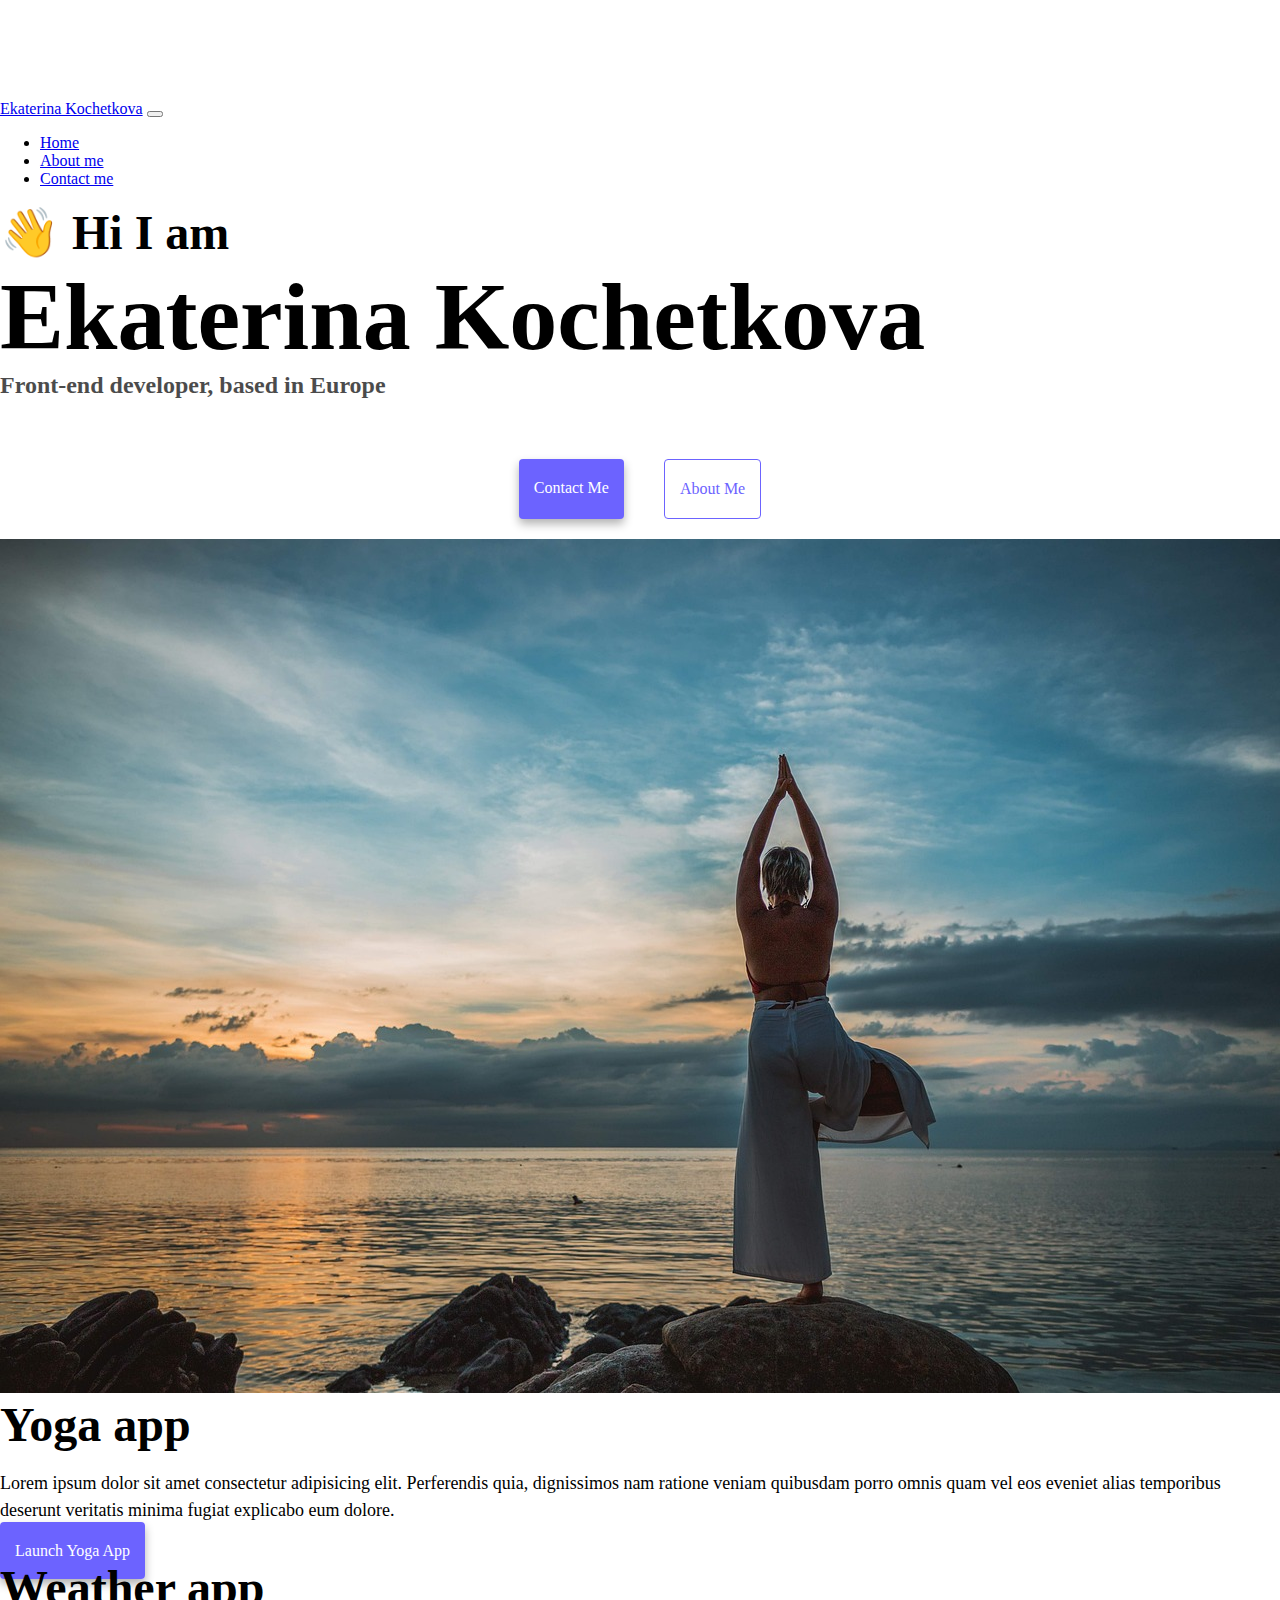
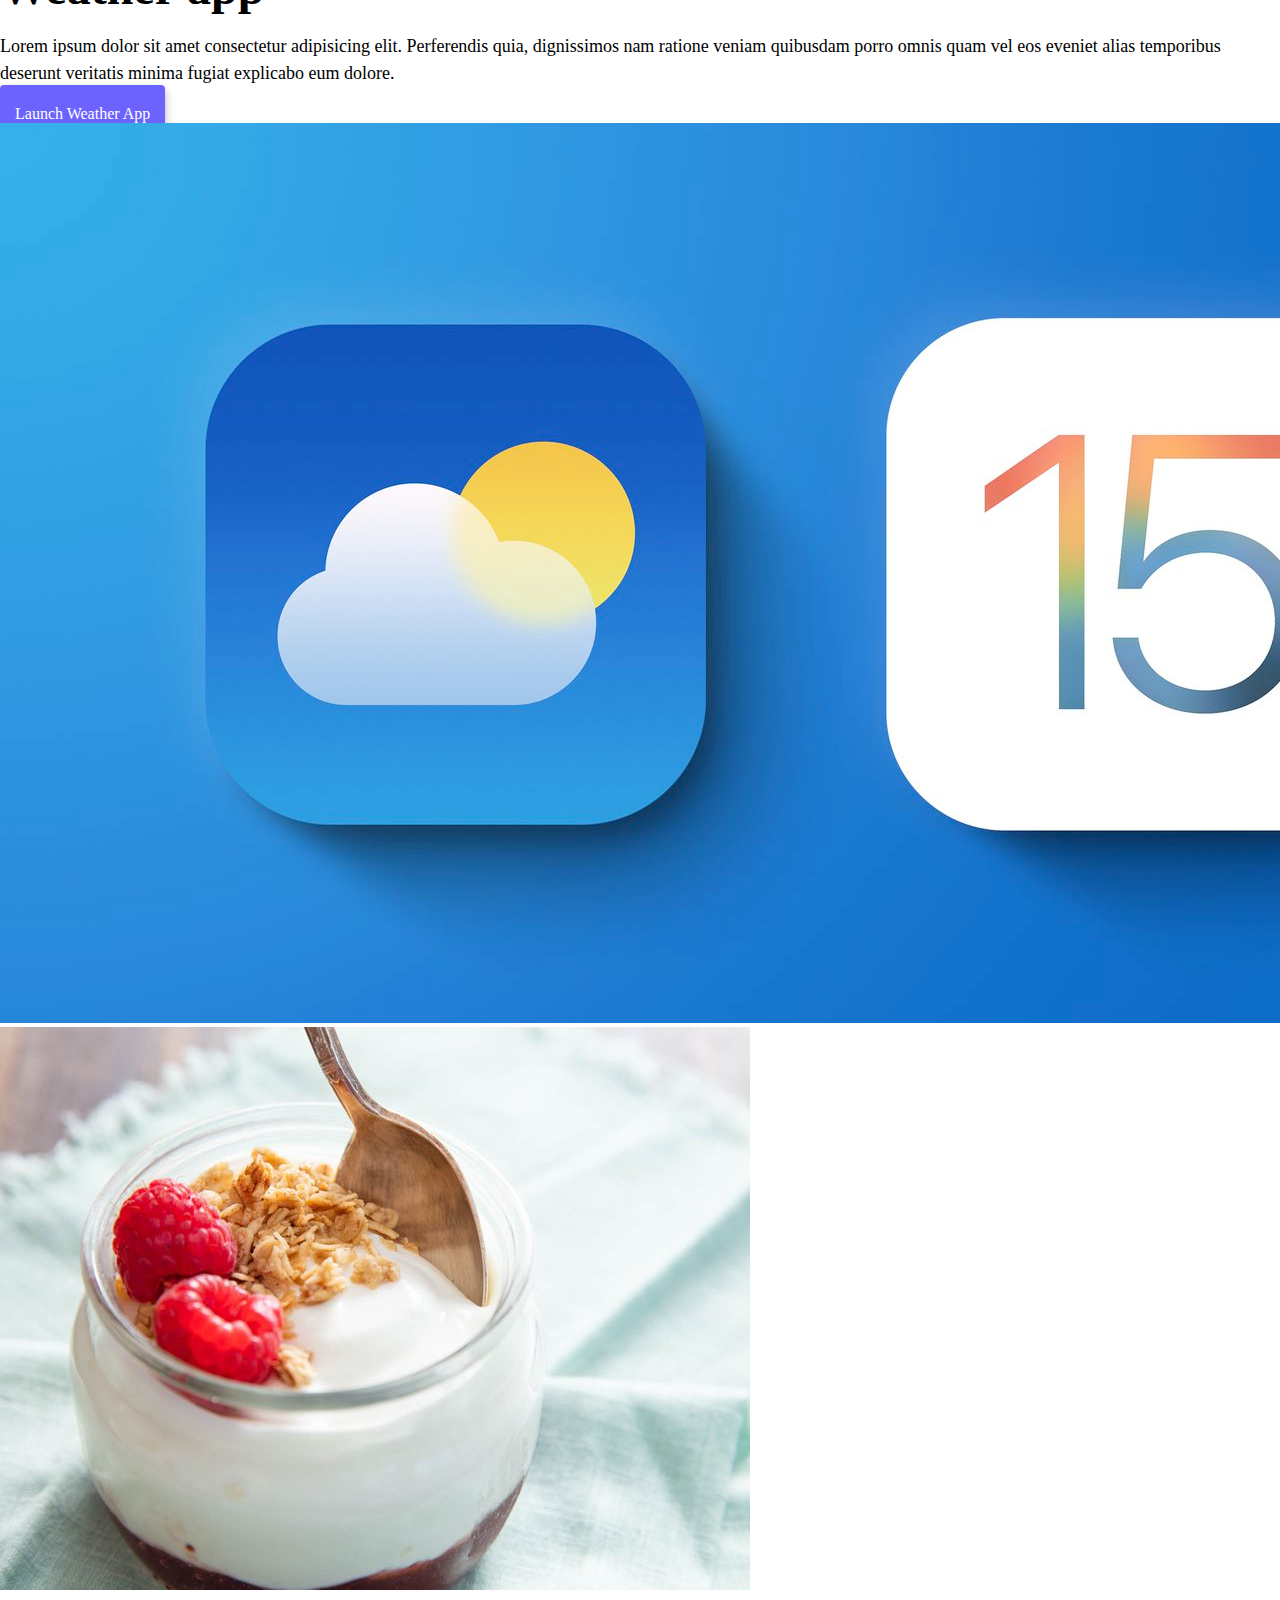
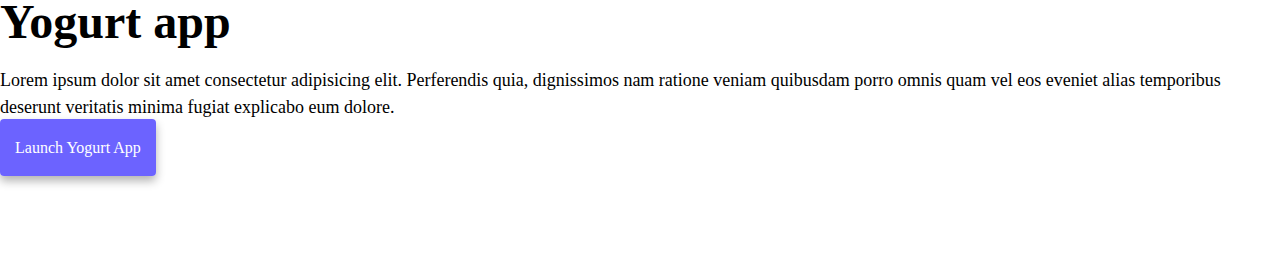
<file: index.html>
<!DOCTYPE html>
<html lang="en">
  <head>
    <meta charset="UTF-8" />
    <meta http-equiv="X-UA-Compatible" content="IE=edge" />

    <meta name="viewport" content="width=device-width, initial-scale=1.0" />
    <meta
      name="description"
      content="Ekaterina Kochetkova is a front-end developer based in Europe, check the project and contact for a job inquiries"
    />
    <title>Front- end developer Ekaterina Kochetkova</title>
    <link
      href="https://cdn.jsdelivr.net/npm/bootstrap@5.0.0-beta2/dist/css/bootstrap.min.css"
      rel="stylesheet"
      integrity="sha384-BmbxuPwQa2lc/FVzBcNJ7UAyJxM6wuqIj61tLrc4wSX0szH/Ev+nYRRuWlolflfl"
      crossorigin="anonymous"
    />
    <script
      src="https://cdn.jsdelivr.net/npm/bootstrap@5.0.0-beta2/dist/js/bootstrap.bundle.min.js"
      integrity="sha384-b5kHyXgcpbZJO/tY9Ul7kGkf1S0CWuKcCD38l8YkeH8z8QjE0GmW1gYU5S9FOnJ0"
      crossorigin="anonymous"
    ></script>
    <link rel="stylesheet" href="/style.css" />
  </head>
  <body>
    <nav class="navbar navbar-expand-lg navbar-light bg-light fixed-top">
      <div class="container">
        <a class="navbar-brand" href="/" title="Homepage"
          >Ekaterina Kochetkova</a
        >
        <button
          class="navbar-toggler"
          type="button"
          data-bs-toggle="collapse"
          data-bs-target="#navbarNav"
          aria-controls="navbarNav"
          aria-expanded="false"
          aria-label="Toggle navigation"
        >
          <span class="navbar-toggler-icon"></span>
        </button>
        <div class="collapse navbar-collapse" id="navbarNav">
          <ul class="navbar-nav">
            <li class="nav-item">
              <a
                class="nav-link active"
                aria-current="page"
                href="/"
                title="Homepage"
                >Home</a
              >
            </li>
            <li class="nav-item">
              <a
                class="nav-link"
                href="/about.html"
                title="About Ekaterina Kochetkova"
                >About me</a
              >
            </li>
            <li class="nav-item">
              <a
                class="nav-link"
                href="/about.html#contact"
                title="Contact Ekaterina Kochetkova"
                >Contact me</a
              >
            </li>
          </ul>
        </div>
      </div>
    </nav>
    <h2 class="text-center">👋 Hi I am</h2>
    <h1 class="text-center">Ekaterina Kochetkova</h1>
    <h3 class="text-center">Front-end developer, based in Europe</h3>
    <div class="navigation-links mb-5">
      <a
        href="/about.html#contact"
        class="primary-link"
        title="Contact Ekaterina Kochetkova"
        >Contact me</a
      >
      <a
        href="/about.html"
        class="secondary-link"
        title="About Ekaterina Kochetkova"
        >About me</a
      >
    </div>
    <div class="container">
      <div class="row">
        <div class="col-sm-6">
          <img
            src="/images/yoga.jpg"
            class="img-fluid rounded d-none d-sm-block"
            alt="Yoga project"
          />
        </div>
        <div class="col-sm-6">
          <h2 class="mb-3">Yoga app</h2>
          <p>
            Lorem ipsum dolor sit amet consectetur adipisicing elit. Perferendis
            quia, dignissimos nam ratione veniam quibusdam porro omnis quam vel
            eos eveniet alias temporibus deserunt veritatis minima fugiat
            explicabo eum dolore.
          </p>
          <div class="mt-5">
            <a href="#" class="primary-link project-link" title="Yoga project"
              >Launch Yoga App</a
            >
          </div>
        </div>
      </div>
      <div class="row mt-5">
        <div class="col-sm-6">
          <h2 class="mb-3">Weather app</h2>
          <p>
            Lorem ipsum dolor sit amet consectetur adipisicing elit. Perferendis
            quia, dignissimos nam ratione veniam quibusdam porro omnis quam vel
            eos eveniet alias temporibus deserunt veritatis minima fugiat
            explicabo eum dolore.
          </p>
          <div class="mt-5">
            <a
              href="#"
              class="primary-link project-link"
              title="Weather project"
              >Launch Weather App</a
            >
          </div>
        </div>
        <div class="col-sm-6">
          <img
            src="/images/weather-app.jpeg"
            class="img-fluid rounded d-none d-sm-block"
            alt="Weather project"
          />
        </div>
      </div>
      <div class="row mt-5">
        <div class="col-sm-6">
          <img
            src="/images/yogurt.jpeg"
            class="img-fluid rounded d-none d-sm-block"
            alt="Yogurt project"
          />
        </div>
        <div class="col-sm-6">
          <h2 class="mb-3">Yogurt app</h2>
          <p>
            Lorem ipsum dolor sit amet consectetur adipisicing elit. Perferendis
            quia, dignissimos nam ratione veniam quibusdam porro omnis quam vel
            eos eveniet alias temporibus deserunt veritatis minima fugiat
            explicabo eum dolore.
          </p>
          <div class="mt-5">
            <a href="#" class="primary-link project-link" title="Yogurt project"
              >Launch Yogurt App</a
            >
          </div>
        </div>
      </div>
    </div>
  </body>
</html>
</file>
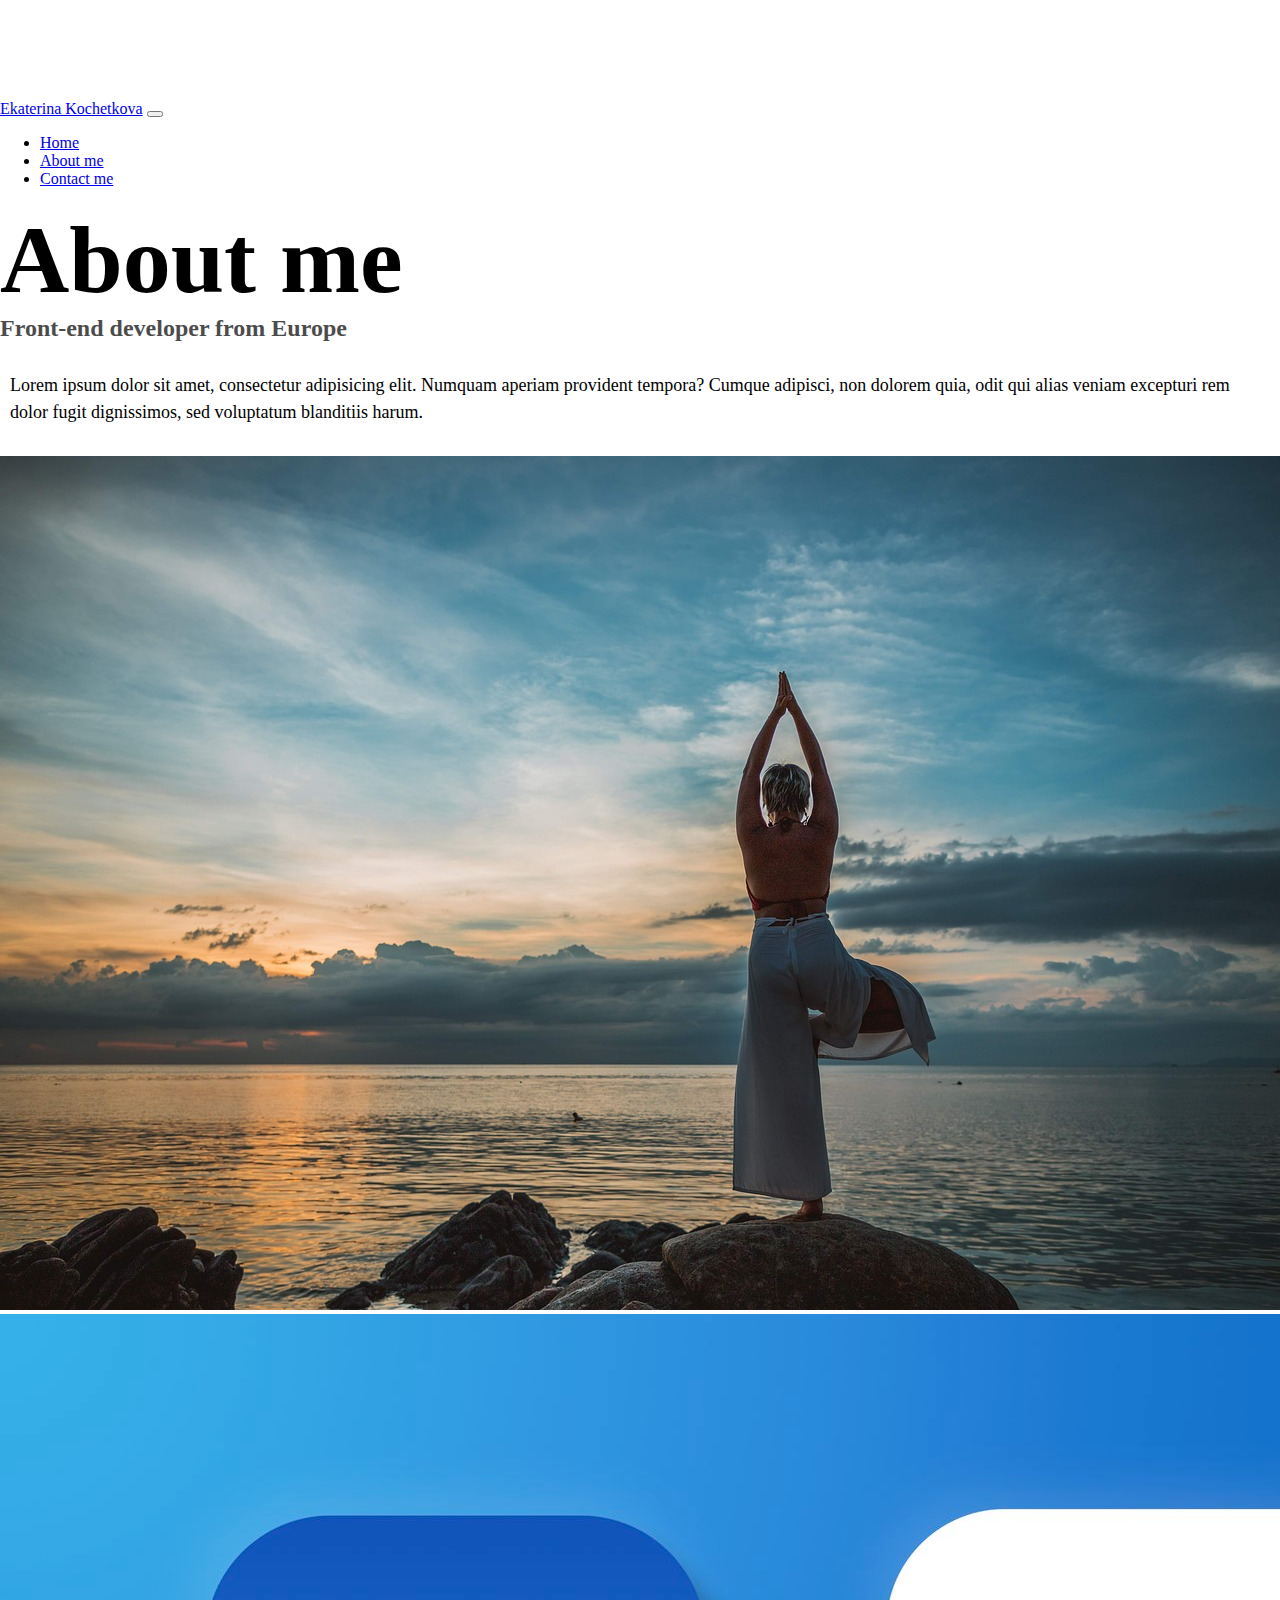
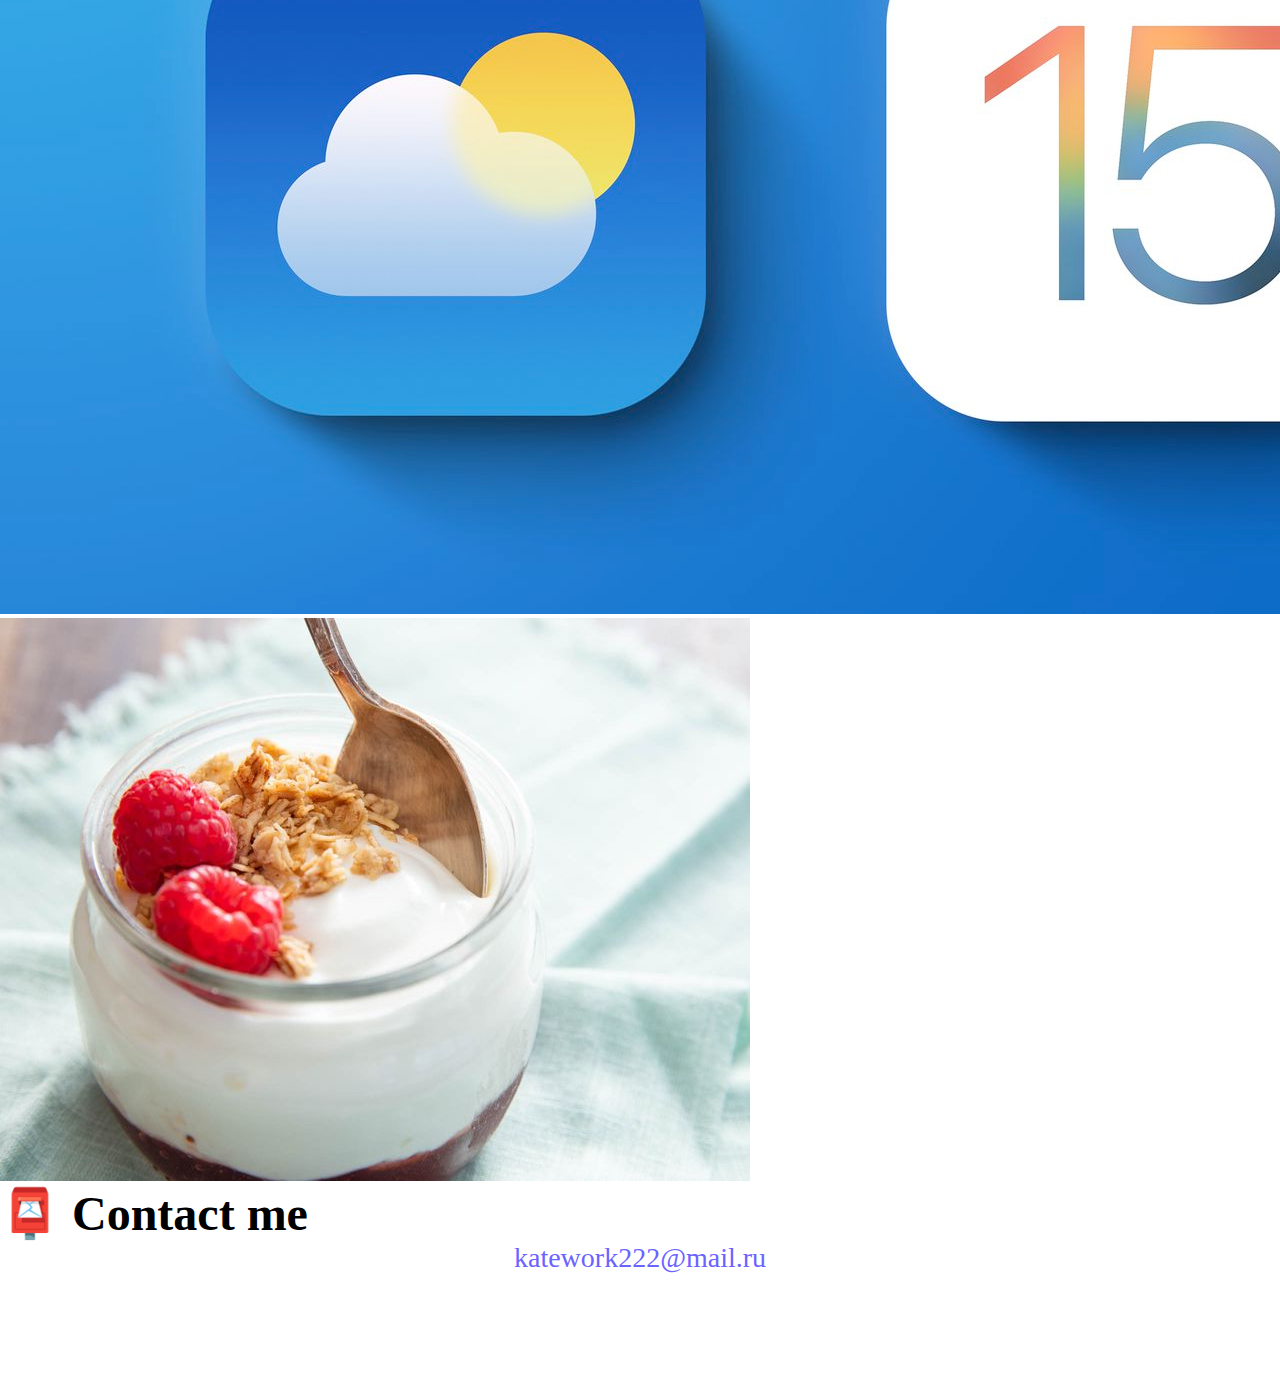
<file: about.html>
<!DOCTYPE html>
<html lang="en">
  <head>
    <meta charset="UTF-8" />
    <meta http-equiv="X-UA-Compatible" content="IE=edge" />
    <meta name="viewport" content="width=device-width, initial-scale=1.0" />
    <link
      href="https://cdn.jsdelivr.net/npm/bootstrap@5.0.0-beta2/dist/css/bootstrap.min.css"
      rel="stylesheet"
      integrity="sha384-BmbxuPwQa2lc/FVzBcNJ7UAyJxM6wuqIj61tLrc4wSX0szH/Ev+nYRRuWlolflfl"
      crossorigin="anonymous"
    />
    <script
      src="https://cdn.jsdelivr.net/npm/bootstrap@5.0.0-beta2/dist/js/bootstrap.bundle.min.js"
      integrity="sha384-b5kHyXgcpbZJO/tY9Ul7kGkf1S0CWuKcCD38l8YkeH8z8QjE0GmW1gYU5S9FOnJ0"
      crossorigin="anonymous"
    ></script>

    <link rel="stylesheet" href="/style.css" />
    <meta
      name="description"
      content="Ekaterina Kochetkova is a front-end developer based in Europe, check the project and contact for a job inquiries"
    />
    <title>About me - Ekaterina Kochetkova</title>
  </head>
  <body>
    <nav class="navbar navbar-expand-lg navbar-light bg-light fixed-top">
      <div class="container">
        <a class="navbar-brand" href="/">Ekaterina Kochetkova</a>
        <button
          class="navbar-toggler"
          type="button"
          data-bs-toggle="collapse"
          data-bs-target="#navbarNav"
          aria-controls="navbarNav"
          aria-expanded="false"
          aria-label="Toggle navigation"
        >
          <span class="navbar-toggler-icon"></span>
        </button>
        <div class="collapse navbar-collapse" id="navbarNav">
          <ul class="navbar-nav">
            <li class="nav-item">
              <a class="nav-link" aria-current="page" href="/">Home</a>
            </li>
            <li class="nav-item">
              <a class="nav-link active" href="/about.html">About me</a>
            </li>
            <li class="nav-item">
              <a class="nav-link" href="/about.html#contact">Contact me</a>
            </li>
          </ul>
        </div>
      </div>
    </nav>
    <h1 class="text-center">About me</h1>
    <h3 class="text-center">Front-end developer from Europe</h3>
    <div class="about-paragraphs text-center">
      <p>
        Lorem ipsum dolor sit amet, consectetur adipisicing elit. Numquam
        aperiam provident tempora? Cumque adipisci, non dolorem quia, odit qui
        alias veniam excepturi rem dolor fugit dignissimos, sed voluptatum
        blanditiis harum.
      </p>
    </div>
    <div class="container">
      <div class="row">
        <div class="col-sm-4">
          <img
            src="/images/yoga.jpg"
            class="img-fluid p-2 mb-4 shadow rounded"
            alt="Yoga project"
          />
        </div>
        <div class="col-sm-4">
          <img
            src="images/weather-app.jpeg"
            class="img-fluid p-2 mb-4 shadow rounded"
            alt="Weather project"
          />
        </div>
        <div class="col-sm-4">
          <img
            src="/images/yogurt.jpeg"
            class="img-fluid p-2 mb-4 shadow rounded"
            alt="Yogurt project"
          />
        </div>
      </div>
    </div>
    <div id="contact" class="mt-5">
      <h2 class="text-center">📮 Contact me</h2>
      <a href="mailto:katework222@mail.ru" class="email-link">
        katework222@mail.ru</a
      >
    </div>
  </body>
</html>
</file>
<file: style.css>
:root {
  --primary-color: #6c63ff;
  --secondary-color: #f5f2fe;
  --box-shadow: 0 5px 10px rgba(0, 0, 0, 0.3);
}

body {
  margin: 100px 0;
}

h1,
h2,
h3 {
  margin: 0;
}

h1 {
  font-size: 96px;
}

h2 {
  font-size: 48px;
}

h3 {
  font-size: 24px;
  opacity: 0.7;
}

p {
  font-size: 18px;
  line-height: 1.5;
}

.navigation-links {
  display: flex;
  margin-top: 40px;
  justify-content: center;
}

.navigation-links a {
  margin: 20px;
}

.primary-link {
  border-radius: 4px;
  padding: 20px 15px;
  text-decoration: none;
  text-transform: capitalize;
  background: var(--primary-color);
  box-shadow: var(--box-shadow);
  color: white;
}
.primary-link:hover {
  color: white;
}

.secondary-link {
  border-radius: 4px;
  padding: 20px 15px;
  text-decoration: none;
  text-transform: capitalize;
  color: var(--primary-color);
  border: 1px solid var(--primary-color);
}

.homepage-link {
  color: var(--primary-color);
  text-align: center;
  display: block;
}

.about-paragraphs {
  margin: 30px 0;
}

.about-paragraphs p {
  margin: 10px;
}

.email-link {
  display: flex;
  justify-content: center;
  color: var(--primary-color);
  font-size: 28px;
  text-decoration: none;
}

.email-link:hover {
  text-decoration: underline;
}
@media (max-width: 576px) {
  h1 {
    font-size: 48px;
    line-height: 1.5;
  }
  h2 {
    font-size: 36px;
    text-align: center;
  }
  p {
    text-align: center;
  }
  .project-link {
    display: block;
    text-align: center;
    margin: 0 20px;
  }
}
</file>
